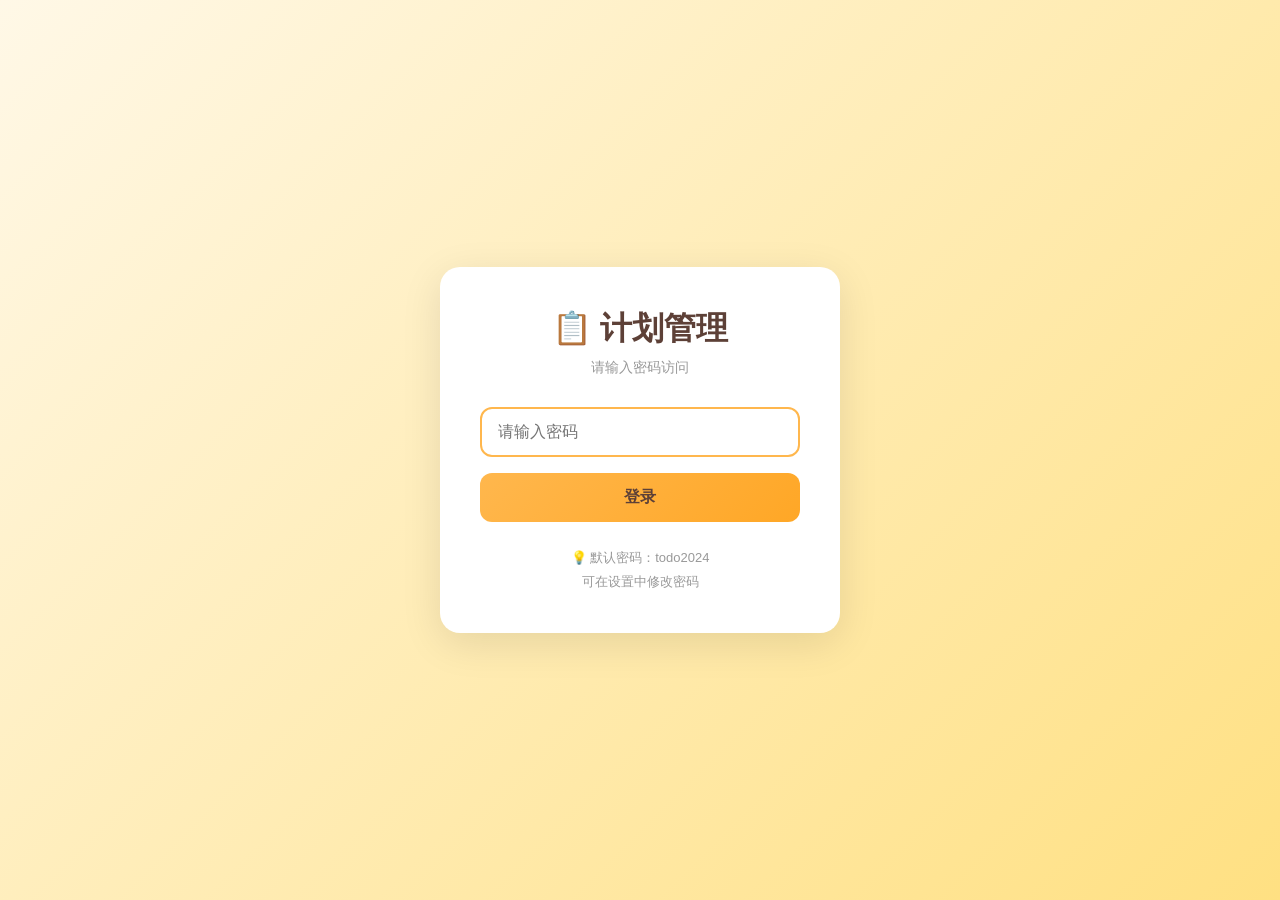
<file: index.html>
<!doctype html>
<html lang="zh-CN">
  <head>
    <meta charset="UTF-8" />
    <link rel="icon" type="image/svg+xml" href="./favicon.svg" />
    <meta name="viewport" content="width=device-width, initial-scale=1.0, maximum-scale=1.0, user-scalable=no" />
    <meta name="theme-color" content="#ffb74d" />
    <meta name="description" content="日/周/月/季度/半年/年计划总结复盘工具，支持坚果云同步" />
    <link rel="manifest" href="./manifest.json" />
    <title>计划管理 - 坚果云同步</title>
    <script type="module" crossorigin src="./assets/index-bovretNn.js"></script>
    <link rel="stylesheet" crossorigin href="./assets/index-GO1uTTo8.css">
  </head>
  <body>
    <div id="app"></div>
    <script>
      if ('serviceWorker' in navigator) {
        window.addEventListener('load', () => {
          navigator.serviceWorker.register('./sw.js').then((registration) => {
            registration.addEventListener('updatefound', () => {
              const newWorker = registration.installing
              newWorker.addEventListener('statechange', () => {
                if (newWorker.state === 'installed' && navigator.serviceWorker.controller) {
                  if (confirm('发现新版本，是否立即更新？')) {
                    newWorker.postMessage({ type: 'SKIP_WAITING' })
                    window.location.reload()
                  }
                }
              })
            })
          }).catch((error) => {
            console.error('Service Worker 注册失败:', error)
          })
        })
      }
    </script>
  </body>
</html>
</file>
<file: assets/index-GO1uTTo8.css>
.settings-panel[data-v-a9ab256a]{z-index:1000;background:#fff;flex-direction:column;width:380px;height:100%;display:flex;position:fixed;top:0;right:0;box-shadow:-2px 0 10px #0000001a}.settings-header[data-v-a9ab256a]{border-bottom:1px solid #e9ecef;justify-content:space-between;align-items:center;padding:16px 20px;display:flex}.settings-header h3[data-v-a9ab256a]{color:#212529;margin:0;font-size:18px}.btn-close[data-v-a9ab256a]{cursor:pointer;color:#adb5bd;background:0 0;border:none;border-radius:6px;justify-content:center;align-items:center;width:32px;height:32px;font-size:24px;display:flex}.btn-close[data-v-a9ab256a]:hover{color:#495057;background:#f1f3f5}.settings-content[data-v-a9ab256a]{flex:1;padding:16px 20px;overflow-y:auto}.setting-section[data-v-a9ab256a]{margin-bottom:24px}.setting-section h4[data-v-a9ab256a]{color:#868e96;text-transform:uppercase;letter-spacing:.5px;margin:0 0 12px;font-size:14px;font-weight:600}.setting-item[data-v-a9ab256a]{margin-bottom:16px}.setting-item label[data-v-a9ab256a]{color:#495057;margin-bottom:6px;font-size:14px;display:block}.setting-item input[type=email][data-v-a9ab256a],.setting-item input[type=password][data-v-a9ab256a],.setting-item input[type=text][data-v-a9ab256a]{box-sizing:border-box;border:1px solid #dee2e6;border-radius:8px;width:100%;padding:10px 12px;font-size:14px}.setting-item input[data-v-a9ab256a]:focus{border-color:#ffb74d;outline:none}.setting-item .hint[data-v-a9ab256a]{color:#adb5bd;margin:6px 0 0;font-size:12px;line-height:1.4}.toggle-item[data-v-a9ab256a]{justify-content:space-between;align-items:center;display:flex}.toggle-item label[data-v-a9ab256a]{color:#212529;margin-bottom:0;font-size:15px}.offline-indicator[data-v-a9ab256a]{color:#c92a2a;text-align:center;background:#ffe3e3;border-radius:6px;margin-top:10px;padding:8px 12px;font-size:13px}.pending-indicator[data-v-a9ab256a]{color:#ef6c00;text-align:center;background:#fff3e0;border-radius:6px;margin-top:10px;padding:8px 12px;font-size:13px}.switch[data-v-a9ab256a]{width:48px;height:26px;display:inline-block;position:relative}.switch input[data-v-a9ab256a]{opacity:0;width:0;height:0}.slider[data-v-a9ab256a]{cursor:pointer;background-color:#ced4da;border-radius:26px;transition:all .3s;position:absolute;inset:0}.slider[data-v-a9ab256a]:before{content:"";background-color:#fff;border-radius:50%;width:20px;height:20px;transition:all .3s;position:absolute;bottom:3px;left:3px}input:checked+.slider[data-v-a9ab256a]{background-color:#ffb74d}input:checked+.slider[data-v-a9ab256a]:before{transform:translate(22px)}.setting-actions[data-v-a9ab256a]{gap:8px;display:flex}.btn-test[data-v-a9ab256a]{color:#5d4037;cursor:pointer;background:#ffb74d;border:none;border-radius:8px;flex:1;padding:10px;font-size:14px}.btn-test[data-v-a9ab256a]:hover:not(:disabled){background:#ffa726}.btn-test[data-v-a9ab256a]:disabled{opacity:.6;cursor:not-allowed}.test-result[data-v-a9ab256a]{border-radius:8px;margin-top:10px;padding:10px 12px;font-size:13px}.test-result.success[data-v-a9ab256a]{color:#2b8a3e;background:#d3f9d8}.test-result.error[data-v-a9ab256a]{color:#c92a2a;background:#ffe3e3}.sync-actions[data-v-a9ab256a]{gap:8px;display:flex}.btn-sync[data-v-a9ab256a]{color:#495057;cursor:pointer;background:#fff;border:1px solid #dee2e6;border-radius:8px;flex:1;padding:10px;font-size:14px}.btn-sync[data-v-a9ab256a]:hover:not(:disabled){background:#f8f9fa;border-color:#ced4da}.btn-sync[data-v-a9ab256a]:disabled{opacity:.6;cursor:not-allowed}.last-sync[data-v-a9ab256a]{color:#adb5bd;text-align:center;margin-top:10px;font-size:12px}.data-actions[data-v-a9ab256a]{flex-direction:column;gap:8px;display:flex}.btn-export[data-v-a9ab256a],.btn-import[data-v-a9ab256a]{color:#495057;cursor:pointer;text-align:center;background:#fff;border:1px solid #dee2e6;border-radius:8px;padding:10px;font-size:14px}.btn-export[data-v-a9ab256a]:hover,.btn-import[data-v-a9ab256a]:hover{background:#f8f9fa;border-color:#ced4da}.routine-list[data-v-a9ab256a]{max-height:200px;margin-bottom:12px;overflow-y:auto}.routine-item[data-v-a9ab256a]{background:#fff3e0;border-radius:8px;justify-content:space-between;align-items:center;margin-bottom:6px;padding:8px 12px;display:flex}.routine-text[data-v-a9ab256a]{color:#e65100;font-size:14px}.btn-delete-routine[data-v-a9ab256a]{color:#e57373;cursor:pointer;background:0 0;border:none;border-radius:4px;justify-content:center;align-items:center;width:24px;height:24px;font-size:18px;display:flex}.btn-delete-routine[data-v-a9ab256a]:hover{color:#c62828;background:#ffcdd2}.add-routine[data-v-a9ab256a]{gap:6px;display:flex}.add-routine input[data-v-a9ab256a]{box-sizing:border-box;border:1px solid #dee2e6;border-radius:8px;flex:1;padding:8px 10px;font-size:14px}.add-routine input[data-v-a9ab256a]:focus{border-color:#ffb74d;outline:none}.btn-add-routine[data-v-a9ab256a]{color:#5d4037;cursor:pointer;background:#ffb74d;border:none;border-radius:8px;padding:8px 14px;font-size:14px}.btn-add-routine[data-v-a9ab256a]:hover{background:#ffa726}.security-actions[data-v-a9ab256a]{gap:8px;display:flex}.btn-logout[data-v-a9ab256a]{color:#c92a2a;cursor:pointer;background:#fff;border:1px solid #dee2e6;border-radius:8px;flex:1;padding:10px;font-size:14px}.btn-logout[data-v-a9ab256a]:hover{background:#ffe3e3;border-color:#c92a2a}.password-section[data-v-a9ab256a]{background:#fff3e0;border-radius:8px;margin-bottom:16px;padding:12px}.password-section .setting-item[data-v-a9ab256a]{margin-bottom:10px}.password-section .setting-item label[data-v-a9ab256a]{color:#e65100;margin-bottom:4px;font-size:13px;display:block}.password-section input[data-v-a9ab256a]{box-sizing:border-box;border:1px solid #ffcc80;border-radius:6px;width:100%;padding:8px 10px;font-size:13px}.password-section input[data-v-a9ab256a]:focus{border-color:#ffb74d;outline:none}.btn-change-password[data-v-a9ab256a]{color:#5d4037;cursor:pointer;background:#ffb74d;border:none;border-radius:6px;width:100%;margin-top:8px;padding:8px;font-size:13px;font-weight:600}.btn-change-password[data-v-a9ab256a]:hover:not(:disabled){background:#ffa726}.btn-change-password[data-v-a9ab256a]:disabled{opacity:.6;cursor:not-allowed}.error-msg[data-v-a9ab256a]{color:#c62828;background:#ffebee;border-radius:6px;margin-bottom:8px;padding:8px;font-size:13px}.success-msg[data-v-a9ab256a]{color:#2e7d32;background:#d8f5e9;border-radius:6px;margin-bottom:8px;padding:8px;font-size:13px}@media (width<=768px){.settings-panel[data-v-a9ab256a]{width:100%}}.quadrant-view[data-v-3346dd04]{padding:0 0 30px 30px;position:relative}.quadrant-grid[data-v-3346dd04]{grid-template-rows:1fr 1fr;grid-template-columns:1fr 1fr;gap:8px;min-height:400px;display:grid}.quadrant[data-v-3346dd04]{border-radius:12px;flex-direction:column;padding:12px;display:flex;overflow:hidden}.q1[data-v-3346dd04]{background:linear-gradient(135deg,#ffebee 0%,#ffcdd2 100%)}.q2[data-v-3346dd04]{background:linear-gradient(135deg,#fff3e0 0%,#ffe0b2 100%)}.q3[data-v-3346dd04]{background:linear-gradient(135deg,#e3f2fd 0%,#bbdefb 100%)}.q4[data-v-3346dd04]{background:linear-gradient(135deg,#f5f5f5 0%,#e0e0e0 100%)}.quadrant-header[data-v-3346dd04]{align-items:center;gap:6px;margin-bottom:2px;display:flex}.quadrant-badge[data-v-3346dd04]{color:#fff;border-radius:6px;padding:2px 8px;font-size:11px;font-weight:700}.quadrant-badge.urgent[data-v-3346dd04]{background:#c62828}.quadrant-badge.important[data-v-3346dd04]{background:#ef6c00}.quadrant-badge.urgent-less[data-v-3346dd04]{background:#1976d2}.quadrant-badge.minor[data-v-3346dd04]{background:#9e9e9e}.quadrant-title[data-v-3346dd04]{color:#333;font-size:13px;font-weight:600}.quadrant-count[data-v-3346dd04]{color:#555;background:#ffffffb3;border-radius:10px;margin-left:auto;padding:1px 8px;font-size:12px;font-weight:600}.quadrant-subtitle[data-v-3346dd04]{color:#888;margin-bottom:8px;font-size:11px}.quadrant-entries[data-v-3346dd04]{flex:1;overflow-y:auto}.q-entry[data-v-3346dd04]{cursor:pointer;background:#ffffffb3;border-radius:8px;align-items:center;gap:6px;margin-bottom:4px;padding:6px 8px;font-size:12px;transition:background .2s;display:flex}.q-entry[data-v-3346dd04]:hover{background:#fffffff2}.q-entry-type[data-v-3346dd04]{white-space:nowrap;border-radius:6px;padding:1px 6px;font-size:10px;font-weight:500}.q-entry-type.计划[data-v-3346dd04]{color:#1976d2;background:#e3f2fd}.q-entry-type.总结[data-v-3346dd04]{color:#c2185b;background:#fce4ec}.q-entry-type.复盘[data-v-3346dd04]{color:#388e3c;background:#e8f5e9}.q-entry-type.想法[data-v-3346dd04]{color:#7b1fa2;background:#f3e5f5}.q-entry-type.待办[data-v-3346dd04]{color:#ef6c00;background:#fff3e0}.q-entry-text[data-v-3346dd04]{text-overflow:ellipsis;white-space:nowrap;color:#333;flex:1;overflow:hidden}.q-entry-status[data-v-3346dd04]{white-space:nowrap;border-radius:6px;padding:1px 6px;font-size:10px}.q-entry-status.草稿[data-v-3346dd04]{color:#9e9e9e;background:#f5f5f5}.q-entry-status.进行中[data-v-3346dd04]{color:#1976d2;background:#e3f2fd}.q-entry-status.已完成[data-v-3346dd04]{color:#2e7d32;background:#d8f5e9}.q-entry-status.已归档[data-v-3346dd04]{color:#7b1fa2;background:#f3e5f5}.q-empty[data-v-3346dd04]{text-align:center;color:#bbb;padding:20px;font-size:12px}.axis-labels[data-v-3346dd04]{position:relative}.axis-y[data-v-3346dd04]{flex-direction:column;justify-content:space-between;display:flex;position:absolute;top:0;bottom:30px;left:-26px}.axis-y span[data-v-3346dd04]{color:#999;writing-mode:horizontal-tb;font-size:11px}.axis-x[data-v-3346dd04]{justify-content:space-between;padding:6px 0 0;display:flex}.axis-x span[data-v-3346dd04]{color:#999;font-size:11px}@media (width<=768px){.quadrant-grid[data-v-3346dd04]{min-height:300px}.quadrant[data-v-3346dd04]{padding:8px}.q-entry-text[data-v-3346dd04]{max-width:80px}}.heatmap-view[data-v-49a592ac]{background:#fff;border-radius:16px;padding:16px;box-shadow:0 2px 8px #0000000f}.heatmap-header[data-v-49a592ac]{justify-content:center;align-items:center;gap:16px;margin-bottom:12px;display:flex}.heatmap-month[data-v-49a592ac]{color:#333;font-size:16px;font-weight:600}.heatmap-nav[data-v-49a592ac]{cursor:pointer;background:#f5f5f5;border:none;border-radius:6px;width:30px;height:30px;font-size:14px}.heatmap-nav[data-v-49a592ac]:hover{background:#e0e0e0}.heatmap-legend[data-v-49a592ac]{justify-content:flex-end;align-items:center;gap:3px;margin-bottom:8px;display:flex}.legend-label[data-v-49a592ac]{color:#999;margin:0 4px;font-size:11px}.legend-cell[data-v-49a592ac]{border-radius:3px;width:14px;height:14px}.legend-cell.level-0[data-v-49a592ac]{background:#f0f0f0}.legend-cell.level-1[data-v-49a592ac]{background:#c8e6c9}.legend-cell.level-2[data-v-49a592ac]{background:#81c784}.legend-cell.level-3[data-v-49a592ac]{background:#43a047}.legend-cell.level-4[data-v-49a592ac]{background:#1b5e20}.heatmap-weekdays[data-v-49a592ac]{grid-template-columns:repeat(7,1fr);gap:4px;margin-bottom:4px;display:grid}.weekday[data-v-49a592ac]{text-align:center;color:#999;font-size:11px}.heatmap-grid[data-v-49a592ac]{flex-direction:column;gap:4px;display:flex}.heatmap-week[data-v-49a592ac]{grid-template-columns:repeat(7,1fr);gap:4px;display:grid}.heatmap-cell[data-v-49a592ac]{aspect-ratio:1;cursor:pointer;border-radius:6px;justify-content:center;align-items:center;transition:transform .15s,box-shadow .15s;display:flex;position:relative}.heatmap-cell[data-v-49a592ac]:hover{z-index:1;transform:scale(1.1);box-shadow:0 2px 6px #00000026}.heatmap-cell.level-0[data-v-49a592ac]{background:#f5f5f5}.heatmap-cell.level-1[data-v-49a592ac]{background:#c8e6c9}.heatmap-cell.level-2[data-v-49a592ac]{background:#81c784}.heatmap-cell.level-3[data-v-49a592ac]{background:#43a047}.heatmap-cell.level-4[data-v-49a592ac]{background:#1b5e20}.heatmap-cell.empty[data-v-49a592ac]{cursor:default;background:0 0}.heatmap-cell.empty[data-v-49a592ac]:hover{box-shadow:none;transform:none}.heatmap-cell.today[data-v-49a592ac]{outline-offset:-2px;outline:2px solid #ffb74d}.heatmap-cell.selected[data-v-49a592ac]{outline-offset:-2px;outline:2px solid #ff9800}.cell-day[data-v-49a592ac]{color:#666;font-size:10px;font-weight:500}.heatmap-cell.level-3 .cell-day[data-v-49a592ac],.heatmap-cell.level-4 .cell-day[data-v-49a592ac]{color:#fff}.heatmap-stats[data-v-49a592ac]{border-top:1px solid #f0f0f0;gap:12px;margin-top:16px;padding-top:16px;display:flex}.stat-item[data-v-49a592ac]{text-align:center;flex:1}.stat-value[data-v-49a592ac]{color:#333;font-size:20px;font-weight:700;display:block}.stat-label[data-v-49a592ac]{color:#999;margin-top:2px;font-size:11px;display:block}@media (width<=768px){.heatmap-cell[data-v-49a592ac]{border-radius:4px}.cell-day[data-v-49a592ac]{font-size:9px}.stat-value[data-v-49a592ac]{font-size:16px}}.login-container[data-v-69dc714b]{background:linear-gradient(135deg,#fff8e7 0%,#ffe082 100%);justify-content:center;align-items:center;min-height:100vh;padding:20px;display:flex}.login-card[data-v-69dc714b]{background:#fff;border-radius:20px;width:100%;max-width:400px;padding:40px;box-shadow:0 10px 40px #0000001a}.login-title[data-v-69dc714b]{color:#5d4037;text-align:center;margin-bottom:8px;font-size:32px;font-weight:700}.login-subtitle[data-v-69dc714b]{color:#999;text-align:center;margin-bottom:30px;font-size:14px}.login-form[data-v-69dc714b]{flex-direction:column;gap:16px;display:flex}.login-input[data-v-69dc714b]{border:2px solid #e0e0e0;border-radius:12px;width:100%;padding:14px 16px;font-size:16px;transition:border-color .3s}.login-input[data-v-69dc714b]:focus{border-color:#ffb74d;outline:none}.login-btn[data-v-69dc714b]{color:#5d4037;cursor:pointer;background:linear-gradient(135deg,#ffb74d 0%,#ffa726 100%);border:none;border-radius:12px;width:100%;padding:14px;font-size:16px;font-weight:600;transition:transform .2s}.login-btn[data-v-69dc714b]:hover:not(:disabled){transform:translateY(-2px)}.login-btn[data-v-69dc714b]:disabled{opacity:.6;cursor:not-allowed}.login-error[data-v-69dc714b]{color:#c62828;text-align:center;background:#ffebee;border-radius:8px;padding:8px;font-size:14px}.login-footer[data-v-69dc714b]{text-align:center;color:#999;margin-top:24px;font-size:13px;line-height:1.8}*{box-sizing:border-box;margin:0;padding:0}body{color:#333;-webkit-font-smoothing:antialiased;background:#fff8e7;font-family:-apple-system,BlinkMacSystemFont,Segoe UI,Roboto,Helvetica Neue,Arial,sans-serif}#app{min-height:100vh}.app[data-v-30d358d9]{background:linear-gradient(#fff8e7 0%,#fff3c4 100%);min-height:100vh}.app-header[data-v-30d358d9]{text-align:center;background:linear-gradient(135deg,#fff8e7 0%,#ffe082 100%);padding:20px}.app-title[data-v-30d358d9]{color:#5d4037;margin-bottom:4px;font-size:28px;font-weight:700}.app-subtitle[data-v-30d358d9]{color:#8d6e63;font-size:14px}.app-version[data-v-30d358d9]{color:#a1887f;margin-top:4px;font-size:11px;display:inline-block}.sync-bar[data-v-30d358d9]{text-align:center;padding:8px 16px;font-size:13px}.sync-bar.syncing[data-v-30d358d9]{color:#1976d2;background:#e3f2fd}.sync-bar.success[data-v-30d358d9]{color:#2e7d32;background:#d8f5e9}.sync-bar.error[data-v-30d358d9]{color:#c62828;background:#ffebee}.sync-bar.warning[data-v-30d358d9]{color:#ef6c00;background:#fff3e0}.sync-bar.offline[data-v-30d358d9]{color:#c62828;background:#ffcdd2}.sync-bar.pending[data-v-30d358d9]{color:#ef6c00;background:#fff3e0}.app-main[data-v-30d358d9]{max-width:800px;margin:0 auto;padding:16px}.date-section[data-v-30d358d9]{background:#fff;border-radius:16px;margin-bottom:16px;padding:16px;box-shadow:0 2px 8px #0000000f}.date-header[data-v-30d358d9]{align-items:center;gap:12px;margin-bottom:12px;display:flex}.btn-prev[data-v-30d358d9],.btn-next[data-v-30d358d9]{cursor:pointer;background:#f5f5f5;border:none;border-radius:8px;width:36px;height:36px;font-size:16px}.btn-prev[data-v-30d358d9]:hover,.btn-next[data-v-30d358d9]:hover{background:#e0e0e0}.date-info[data-v-30d358d9]{text-align:center;flex:1}.current-date[data-v-30d358d9]{color:#333;font-size:20px;font-weight:600}.date-range[data-v-30d358d9]{color:#999;font-size:13px}.btn-today[data-v-30d358d9]{color:#5d4037;cursor:pointer;background:#ffb74d;border:none;border-radius:8px;padding:6px 14px;font-size:13px}.btn-today[data-v-30d358d9]:hover{background:#ffa726}.view-modes[data-v-30d358d9]{justify-content:center;gap:6px;display:flex}.view-modes button[data-v-30d358d9]{cursor:pointer;background:#fff;border:1px solid #ddd;border-radius:6px;padding:6px 14px;font-size:13px;transition:all .2s}.view-modes button.active[data-v-30d358d9]{color:#5d4037;background:#ffb74d;border-color:#ffb74d}.viz-modes[data-v-30d358d9]{justify-content:center;gap:6px;margin-top:10px;display:flex}.viz-modes button[data-v-30d358d9]{cursor:pointer;background:#fff;border:2px solid #e0e0e0;border-radius:8px;padding:6px 16px;font-size:13px;transition:all .2s}.viz-modes button.active[data-v-30d358d9]{color:#ef6c00;background:#fff3e0;border-color:#ffb74d;font-weight:600}.viz-modes button[data-v-30d358d9]:hover{border-color:#ffb74d}.add-section[data-v-30d358d9]{background:#fff;border-radius:16px;margin-bottom:16px;padding:16px;box-shadow:0 2px 8px #0000000f}.add-section input[data-v-30d358d9]{border:1px solid #e0e0e0;border-radius:10px;width:100%;margin-bottom:10px;padding:12px 14px;font-size:15px}.add-section input[data-v-30d358d9]:focus{border-color:#ffb74d;outline:none}.btn-add[data-v-30d358d9]{color:#5d4037;cursor:pointer;background:linear-gradient(135deg,#ffb74d 0%,#ffa726 100%);border:none;border-radius:10px;padding:10px 24px;font-size:14px;font-weight:600}.btn-add[data-v-30d358d9]:hover{background:linear-gradient(135deg,#ffa726 0%,#ff9800 100%)}.quick-tags[data-v-30d358d9]{gap:16px;margin-top:12px;display:flex}.tag-group[data-v-30d358d9]{align-items:center;gap:6px;display:flex}.tag-label[data-v-30d358d9]{color:#999;margin-right:4px;font-size:12px}.tag-group button[data-v-30d358d9]{cursor:pointer;background:#fff;border:1px solid #e0e0e0;border-radius:12px;padding:4px 10px;font-size:12px}.tag-group button.active[data-v-30d358d9]{color:#ef6c00;background:#fff3e0;border-color:#ffb74d}.filter-section[data-v-30d358d9]{background:#fff;border-radius:16px;margin-bottom:16px;padding:16px;box-shadow:0 2px 8px #0000000f}.filter-title[data-v-30d358d9]{color:#333;align-items:center;gap:6px;margin-bottom:12px;font-size:15px;display:flex}.filter-icon[data-v-30d358d9]{font-size:14px}.filter-group[data-v-30d358d9]{flex-wrap:wrap;align-items:center;gap:8px;margin-bottom:12px;display:flex}.filter-label[data-v-30d358d9]{color:#999;margin-right:4px;font-size:13px}.filter-group button[data-v-30d358d9]{cursor:pointer;background:#fff;border:1px solid #e0e0e0;border-radius:12px;padding:5px 12px;font-size:13px}.filter-group button.active[data-v-30d358d9]{color:#ef6c00;background:#fff3e0;border-color:#ffb74d}.action-section[data-v-30d358d9]{gap:8px;margin-bottom:16px;display:flex}.btn-action[data-v-30d358d9]{cursor:pointer;background:#fff;border:1px solid #e0e0e0;border-radius:10px;flex:1;padding:10px;font-size:13px}.btn-action[data-v-30d358d9]:hover{background:#f8f8f8}.btn-import[data-v-30d358d9]{color:#1976d2;background:#e3f2fd;border-color:#90caf9}.entries-section[data-v-30d358d9]{margin-bottom:80px}.empty-state[data-v-30d358d9]{text-align:center;color:#999;padding:40px 20px}.empty-state p[data-v-30d358d9]{margin:0 0 8px}.empty-state .hint[data-v-30d358d9]{color:#ccc;font-size:13px}.entry-card[data-v-30d358d9]{background:#fff;border-radius:16px;margin-bottom:10px;padding:14px;box-shadow:0 2px 8px #0000000f}.entry-tags[data-v-30d358d9]{gap:6px;margin-bottom:10px;display:flex}.tag[data-v-30d358d9]{border-radius:12px;padding:3px 10px;font-size:12px;font-weight:500}.type-tag[data-v-30d358d9],.type-tag.计划[data-v-30d358d9]{color:#1976d2;background:#e3f2fd}.type-tag.总结[data-v-30d358d9]{color:#c2185b;background:#fce4ec}.type-tag.复盘[data-v-30d358d9]{color:#388e3c;background:#e8f5e9}.type-tag.想法[data-v-30d358d9]{color:#7b1fa2;background:#f3e5f5}.type-tag.待办[data-v-30d358d9],.priority-tag[data-v-30d358d9]{color:#ef6c00;background:#fff3e0}.priority-tag.紧急[data-v-30d358d9]{color:#c62828;background:#ffcdd2}.priority-tag.重要[data-v-30d358d9]{color:#ef6c00;background:#ffe0b2}.priority-tag.一般[data-v-30d358d9]{color:#f57c00;background:#fff3e0}.priority-tag.次要[data-v-30d358d9]{color:#9e9e9e;background:#f5f5f5}.status-tag[data-v-30d358d9]{color:#616161;background:#e0e0e0}.status-tag.草稿[data-v-30d358d9]{color:#9e9e9e;background:#f5f5f5}.status-tag.进行中[data-v-30d358d9]{color:#1976d2;background:#e3f2fd}.status-tag.已完成[data-v-30d358d9]{color:#2e7d32;background:#d8f5e9}.status-tag.已归档[data-v-30d358d9]{color:#7b1fa2;background:#f3e5f5}.routine-tag[data-v-30d358d9]{color:#fff;background:linear-gradient(135deg,#ffb74d,#ff9800);font-weight:600}.entry-text[data-v-30d358d9]{color:#333;margin-bottom:10px;font-size:15px;line-height:1.5}.entry-footer[data-v-30d358d9]{justify-content:space-between;align-items:center;display:flex}.entry-date[data-v-30d358d9]{color:#999;font-size:12px}.entry-actions[data-v-30d358d9]{gap:8px;display:flex}.btn-edit[data-v-30d358d9],.btn-delete[data-v-30d358d9]{cursor:pointer;background:0 0;border:none;border-radius:6px;width:28px;height:28px;font-size:14px}.btn-edit[data-v-30d358d9]:hover{background:#e3f2fd}.btn-delete[data-v-30d358d9]:hover{background:#ffebee}.settings-button[data-v-30d358d9]{position:fixed;bottom:20px;right:20px}.btn-settings[data-v-30d358d9]{color:#5d4037;cursor:pointer;background:linear-gradient(135deg,#ffb74d 0%,#ffa726 100%);border:none;border-radius:50%;width:56px;height:56px;font-size:24px;box-shadow:0 4px 12px #ffb74d66}.btn-settings[data-v-30d358d9]:hover{transform:scale(1.05)}.overlay[data-v-30d358d9]{z-index:999;background:#0000004d;position:fixed;inset:0}.edit-modal[data-v-30d358d9]{z-index:1000;background:#0000004d;justify-content:center;align-items:center;padding:20px;display:flex;position:fixed;inset:0}.modal-content[data-v-30d358d9]{background:#fff;border-radius:20px;width:100%;max-width:480px;padding:24px}.modal-content h3[data-v-30d358d9]{color:#333;margin-bottom:16px;font-size:18px}.modal-content textarea[data-v-30d358d9]{border:1px solid #e0e0e0;border-radius:10px;width:100%;margin-bottom:16px;padding:12px;font-family:inherit;font-size:15px}.modal-tags[data-v-30d358d9]{margin-bottom:16px}.modal-tag-group[data-v-30d358d9]{flex-wrap:wrap;align-items:center;gap:8px;margin-bottom:10px;display:flex}.modal-tag-group span[data-v-30d358d9]{color:#999;font-size:13px}.modal-tag-group button[data-v-30d358d9]{cursor:pointer;background:#fff;border:1px solid #e0e0e0;border-radius:12px;padding:6px 12px;font-size:13px}.modal-tag-group button.active[data-v-30d358d9]{color:#ef6c00;background:#fff3e0;border-color:#ffb74d}.modal-actions[data-v-30d358d9]{gap:10px;display:flex}.btn-cancel[data-v-30d358d9]{cursor:pointer;background:#fff;border:1px solid #e0e0e0;border-radius:10px;flex:1;padding:12px;font-size:14px}.btn-save[data-v-30d358d9]{color:#5d4037;cursor:pointer;background:#ffb74d;border:none;border-radius:10px;flex:1;padding:12px;font-size:14px;font-weight:600}@media (width<=768px){.app-title[data-v-30d358d9]{font-size:24px}.app-main[data-v-30d358d9],.date-section[data-v-30d358d9],.add-section[data-v-30d358d9],.filter-section[data-v-30d358d9]{padding:12px}.quick-tags[data-v-30d358d9]{flex-direction:column;gap:10px}.filter-group[data-v-30d358d9]{gap:6px}.filter-group button[data-v-30d358d9]{padding:4px 10px;font-size:12px}.action-section[data-v-30d358d9]{flex-wrap:wrap}.btn-action[data-v-30d358d9]{flex:1;min-width:calc(50% - 4px)}}
</file>
